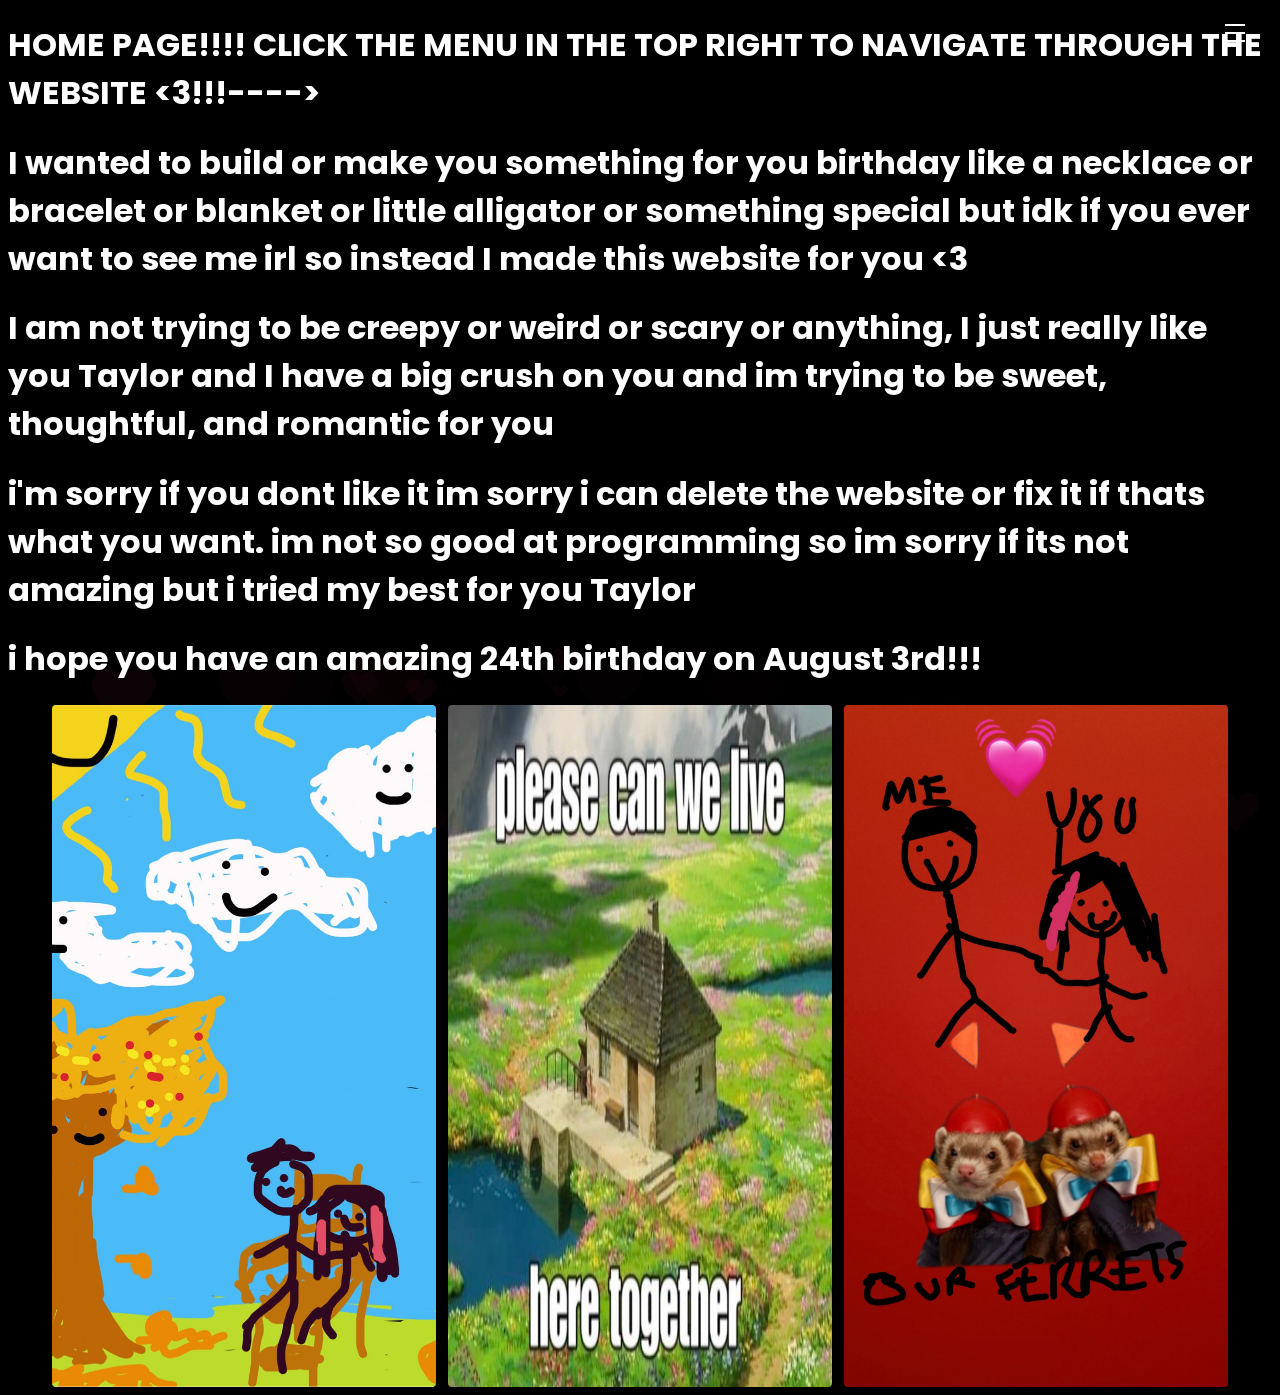
<file: index.html>
<!DOCTYPE html>
<html>
    <head>
        <title>Alex 🖤 Taylor </title>
        <link rel="stylesheet" href="style.css">
        <link rel="preconnect" href="https://fonts.googleapis.com">
<link rel="preconnect" href="https://fonts.gstatic.com" crossorigin>
<link href="https://fonts.googleapis.com/css2?family=Marck+Script&family=Poppins:wght@200&display=swap" rel="stylesheet">
        <script src="animate-heart-canvas-browser.js"></script>
            <script>
                // AnimateHeartCanvas(hMin, hMax, countHeart, sizeMin, sizeMax, bgColor)
                let animateHeartCanvas = new AnimateHeartCanvas(330,350,500);
            </script>
    </head>
    
        <body>
            <input type="checkbox" id="active">
        <label for="active" class="menu-btn"><span></span></label>
        <label for="active" class="close"></label>
        <div class="wrapper">
          <ul>
    <li><a href="index.html">Home</a></li>
    <li><a href="about.html">About</a></li>
    <li><a href="aminals.html">AlligatorsAndOtherAnimals!</a></li>
    <li><a href="date.html">ChooseOurDate!</a></li>
    <li><a href="moInfo.html">More info!</a></li> 
    <li><a href="poetry.html">Quotes</a></li>
    <li><a href="playlists.html">Music</a></li>
    <li><a href="us.html">funPictures!</a></li>
    <li><a href="flowers.html">FlowersForTaylor&lt;3</a></li>
    </ul>
        </div>
        <h1>
            HOME PAGE!!!! CLICK THE MENU IN THE TOP RIGHT TO NAVIGATE THROUGH THE WEBSITE &lt;3!!!----&gt; 
        </h1>
        <h1>
            I wanted to build or make you something for you birthday like a necklace or bracelet or blanket or little alligator or something special but idk if you ever want to see me irl
            so instead I made this website for you &lt;3
        </h1>
        <h1>
            I am not trying to be creepy or weird or scary or anything, I just really like you Taylor and I have a big crush on you and im trying to be sweet, thoughtful, and romantic for you
        </h1>
        <h1>
            i'm sorry if you dont like it im sorry i can delete the website or fix it if thats what you want. im not so good at programming so im sorry if its not amazing but i tried my best for you Taylor
        </h1>
        <h1>
            i hope you have an amazing 24th birthday on August 3rd!!!
        </h1>
        <div class="picGrid">
            <img src="imgfront/image_6483441(7).JPG">
            <img style="object-fit:fill;" src="imgfront/image_6487327.JPG">
            <img src="imgfront/image_6483441(8).JPG">
            </div>
    </body> 
</html>
</file>
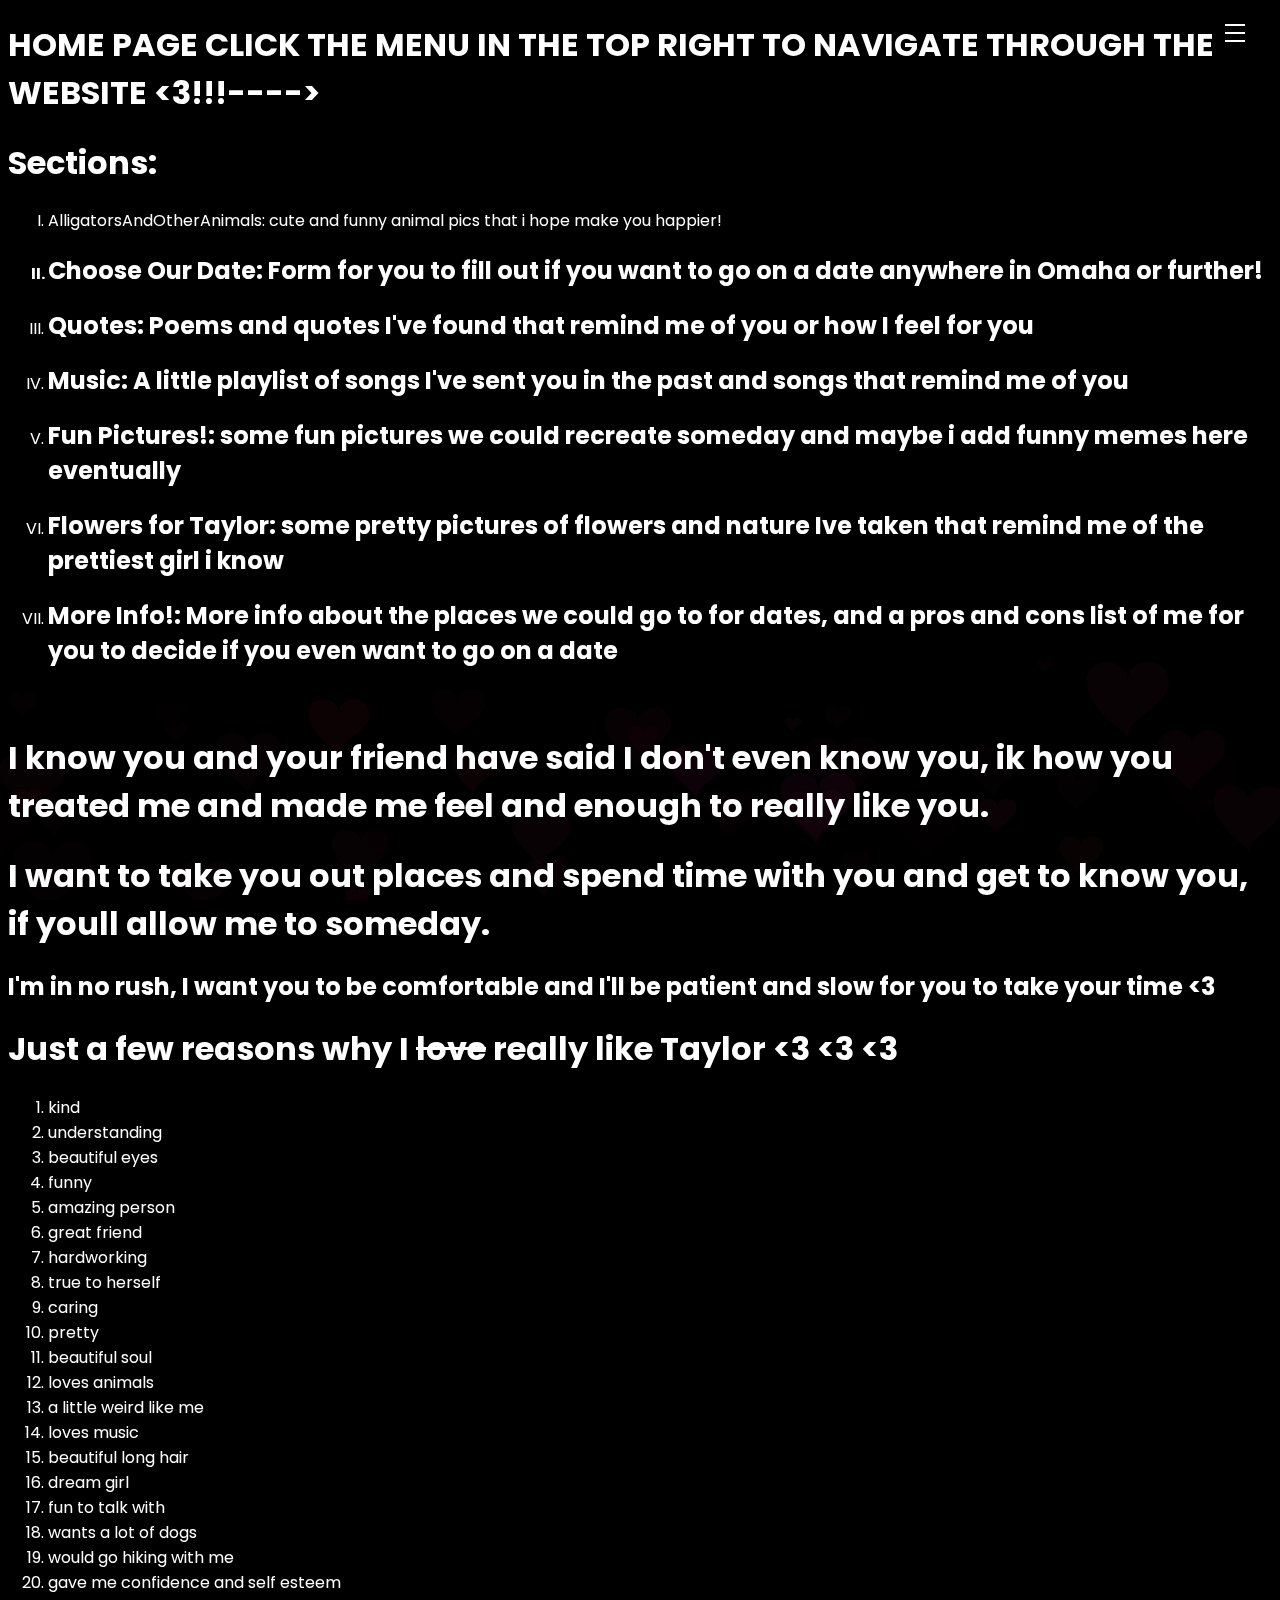
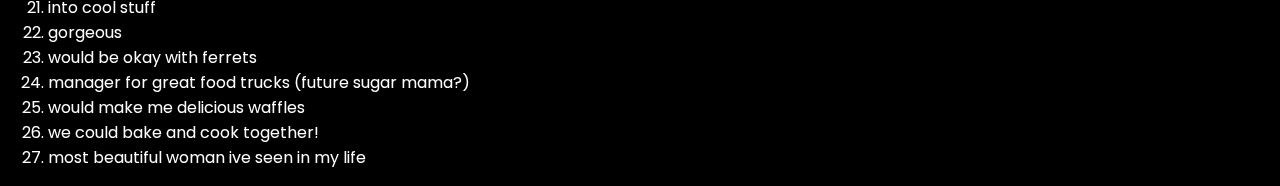
<file: about.html>
<!DOCTYPE html>
<html>
    <head>
        <title>Alex 🖤 Taylor </title>
        <link rel="stylesheet" href="style.css">
        <link rel="preconnect" href="https://fonts.googleapis.com">
<link rel="preconnect" href="https://fonts.gstatic.com" crossorigin>
<link href="https://fonts.googleapis.com/css2?family=Marck+Script&family=Poppins:wght@200&display=swap" rel="stylesheet">
        <script src="animate-heart-canvas-browser.js"></script>
            <script>
                // AnimateHeartCanvas(hMin, hMax, countHeart, sizeMin, sizeMax, bgColor)
                let animateHeartCanvas = new AnimateHeartCanvas(330,350,500);
            </script>
    </head>
    
        <body>
            <input type="checkbox" id="active">
        <label for="active" class="menu-btn"><span></span></label>
        <label for="active" class="close"></label>
        <div class="wrapper">
          <ul>
            <li><a href="index.html">Home</a></li>
            <li><a href="about.html">About</a></li>
            <li><a href="aminals.html">AlligatorsAndOtherAnimals!</a></li>
            <li><a href="date.html">ChooseOurDate!</a></li>
            <li><a href="moInfo.html">More info!</a></li> 
            <li><a href="poetry.html">Quotes</a></li>
            <li><a href="playlists.html">Music</a></li>
            <li><a href="us.html">funPictures!</a></li>
            <li><a href="flowers.html">FlowersForTaylor&lt;3</a></li>
    </ul>
        </div>
        <h1>
            HOME PAGE CLICK THE MENU IN THE TOP RIGHT TO NAVIGATE THROUGH THE WEBSITE &lt;3!!!----&gt; 
        </h1>
        <h1>
           Sections: 
        </h1>
        <ul style="list-style-type: upper-roman;">
            <li>AlligatorsAndOtherAnimals: cute and funny animal pics that i hope make you happier!</li>
            <li style="font-weight: bolder;"><h2>Choose Our Date: Form for you to fill out if you want to go on a date anywhere in Omaha or further!</h2></li>
            <li><h2> Quotes: Poems and quotes I've found that remind me of you or how I feel for you</h2></li>
            <li><h2>Music: A little playlist of songs I've sent you in the past and songs that remind me of you</h2></li>
            <li><h2>Fun Pictures!: some fun pictures we could recreate someday and maybe i add funny memes here eventually</h2></li>
            <li><h2>Flowers for Taylor: some pretty pictures of flowers and nature Ive taken that remind me of the prettiest girl i know</h2></li>
            <li><h2>More Info!: More info about the places we could go to for dates, and a pros and cons list of me for you to decide if you even want to go on a date</h2></li>
        </ul>
        <br>
        <h1>I know you and your friend have said I don't even know you, ik how you treated me and made me feel and enough to really like you.</h1>
        <h1>I want to take you out places and spend time with you and get to know you, if youll allow me to someday. </h1>
        <h2>I'm in no rush, I want you to be comfortable and I'll be patient and slow for you to take your time &lt;3</h2>
        <h1>Just a few reasons why I <s>love</s> really like Taylor &lt;3 &lt;3 &lt;3</h1>
        <ol>
            <li>kind</li>
            <li>understanding</li>
            <li>beautiful eyes</li>
            <li>funny</li>
            <li>amazing person</li>
            <li>great friend</li>
            <li>hardworking</li>
            <li>true to herself</li>
            <li>caring</li>
            <li>pretty</li>
            <li>beautiful soul</li>
            <li>loves animals</li>
            <li>a little weird like me</li>
            <li>loves music</li>
            <li>beautiful long hair</li>
            <li>dream girl</li>
            <li>fun to talk with</li>
            <li>wants a lot of dogs</li>
            <li>would go hiking with me</li>
            <li>gave me confidence and self esteem</li>
            <li>into cool stuff</li>
            <li>gorgeous</li>
            <li>would be okay with ferrets</li>
            <li>manager for great food trucks (future sugar mama?)</li>
            <li>would make me delicious waffles</li>
            <li>we could bake and cook together!</li>
            <li>most beautiful woman ive seen in my life</li>
        </ol>
        
    </body>
</html>
</file>
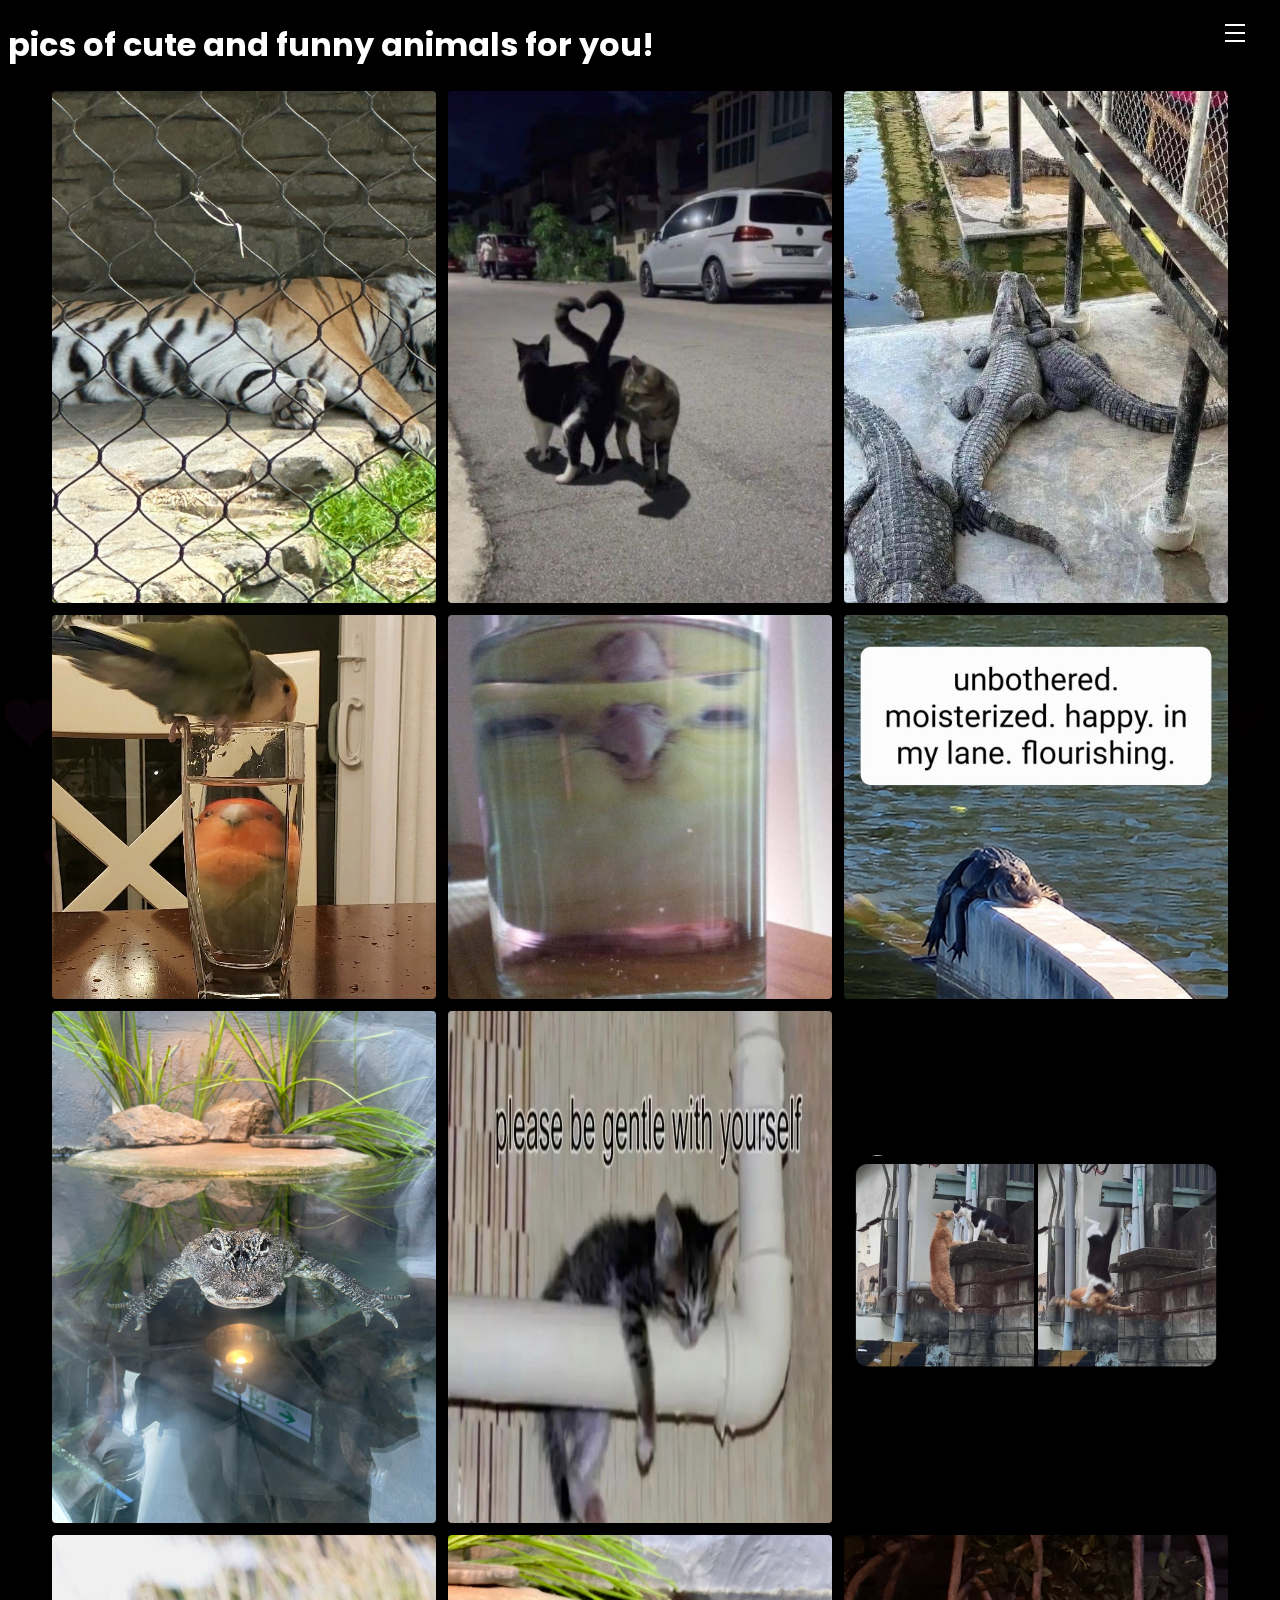
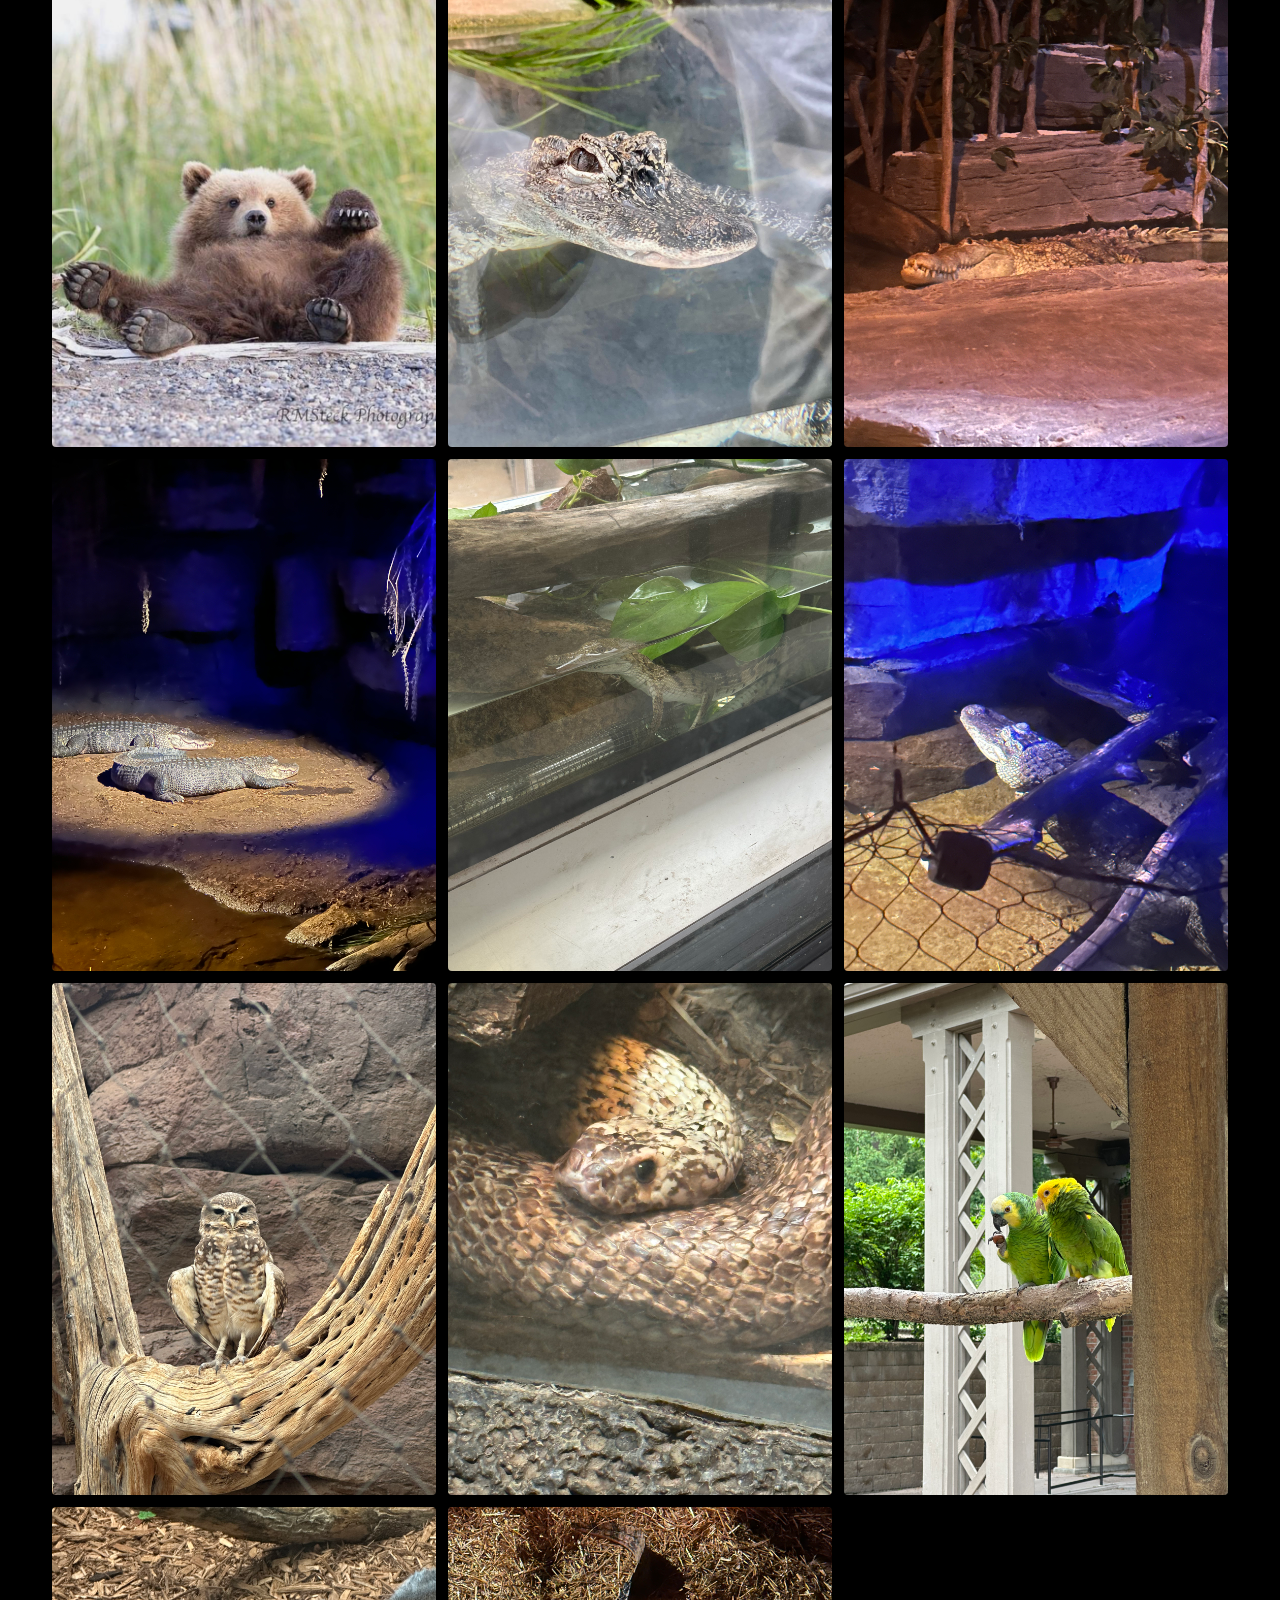
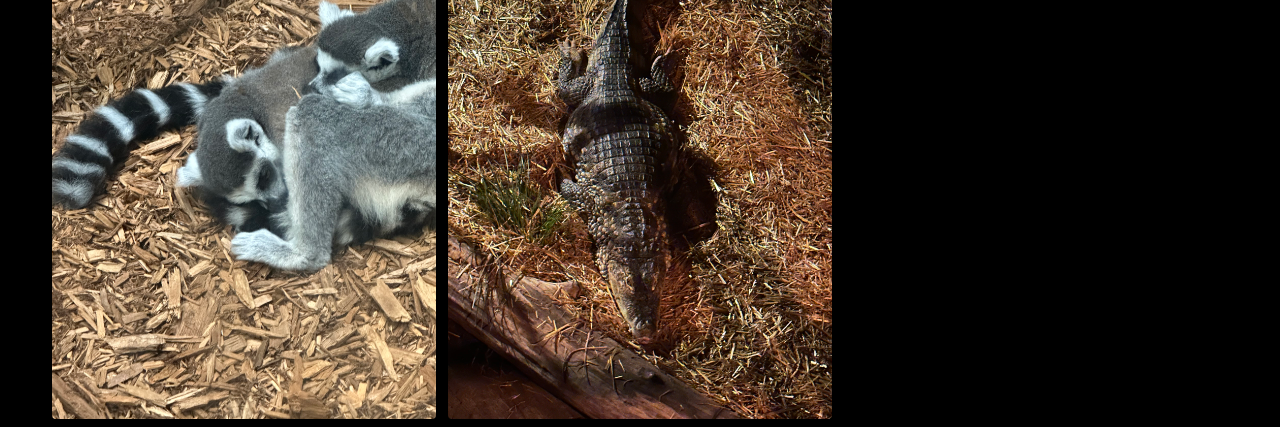
<file: aminals.html>
<!DOCTYPE html>
<html>
    <head>
        <title>Alex 🖤 Taylor </title>
        <link rel="stylesheet" href="style.css">
        <link rel="preconnect" href="https://fonts.googleapis.com">
<link rel="preconnect" href="https://fonts.gstatic.com" crossorigin>
<link href="https://fonts.googleapis.com/css2?family=Marck+Script&family=Poppins:wght@200&display=swap" rel="stylesheet">
        <script src="animate-heart-canvas-browser.js"></script>
            <script>
                // AnimateHeartCanvas(hMin, hMax, countHeart, sizeMin, sizeMax, bgColor)
                let animateHeartCanvas = new AnimateHeartCanvas(330,350,500);
            </script>
    </head>
    
        <body>
            <input type="checkbox" id="active">
        <label for="active" class="menu-btn"><span></span></label>
        <label for="active" class="close"></label>
        <div class="wrapper">
          <ul>
            <li><a href="index.html">Home</a></li>
    <li><a href="about.html">About</a></li>
    <li><a href="aminals.html">AlligatorsAndOtherAnimals!</a></li>
    <li><a href="date.html">ChooseOurDate!</a></li>
    <li><a href="moInfo.html">More info!</a></li> 
    <li><a href="poetry.html">Quotes</a></li>
    <li><a href="playlists.html">Music</a></li>
    <li><a href="us.html">funPictures!</a></li>
    <li><a href="flowers.html">FlowersForTaylor&lt;3</a></li>
    </ul>
        </div>
        <h1>
            pics of cute and funny animals for you!
        </h1>
        <div class="picGrid">
            <img src="imganimals/image_6483441(10).JPG">
            <img src="imganimals/image_6483441(11).JPG">
            <img src="imganimals/image_6483441(9).JPG">
            <img src="imganimals/image_6483441(8).JPG">
            <img src="imganimals/image_6483441(7).JPG">
            <img src="imganimals/image_6487327(2).JPG">
            <img src="imganimals/image_6487327(1).JPG">
            <img style="object-fit: fill;" src="imganimals/image_6487327(3).JPG">
            <img style="object-fit:contain" src="imganimals/image_6487327(4).JPG">
            <img src="imganimals/image_6487327(5).JPG">
            <img src="imganimals/image_6487327.JPG">
            <img src="imganimals/image_67158785.JPG">
            <img src="imganimals/image_67175169.JPG">
            <img src="imganimals/image_67211009.JPG">
            <img src="imganimals/image_67214337.JPG">
            <img src="imganimals/image_67219713.JPG">
            <img src="imganimals/image_67220993.JPG">
            <img src="imganimals/image_67226625.JPG">
            <img src="imganimals/image_67518721.JPG">
            <img src="imganimals/image_67539713.JPG">
        </div>
    </body>
</html>
</file>
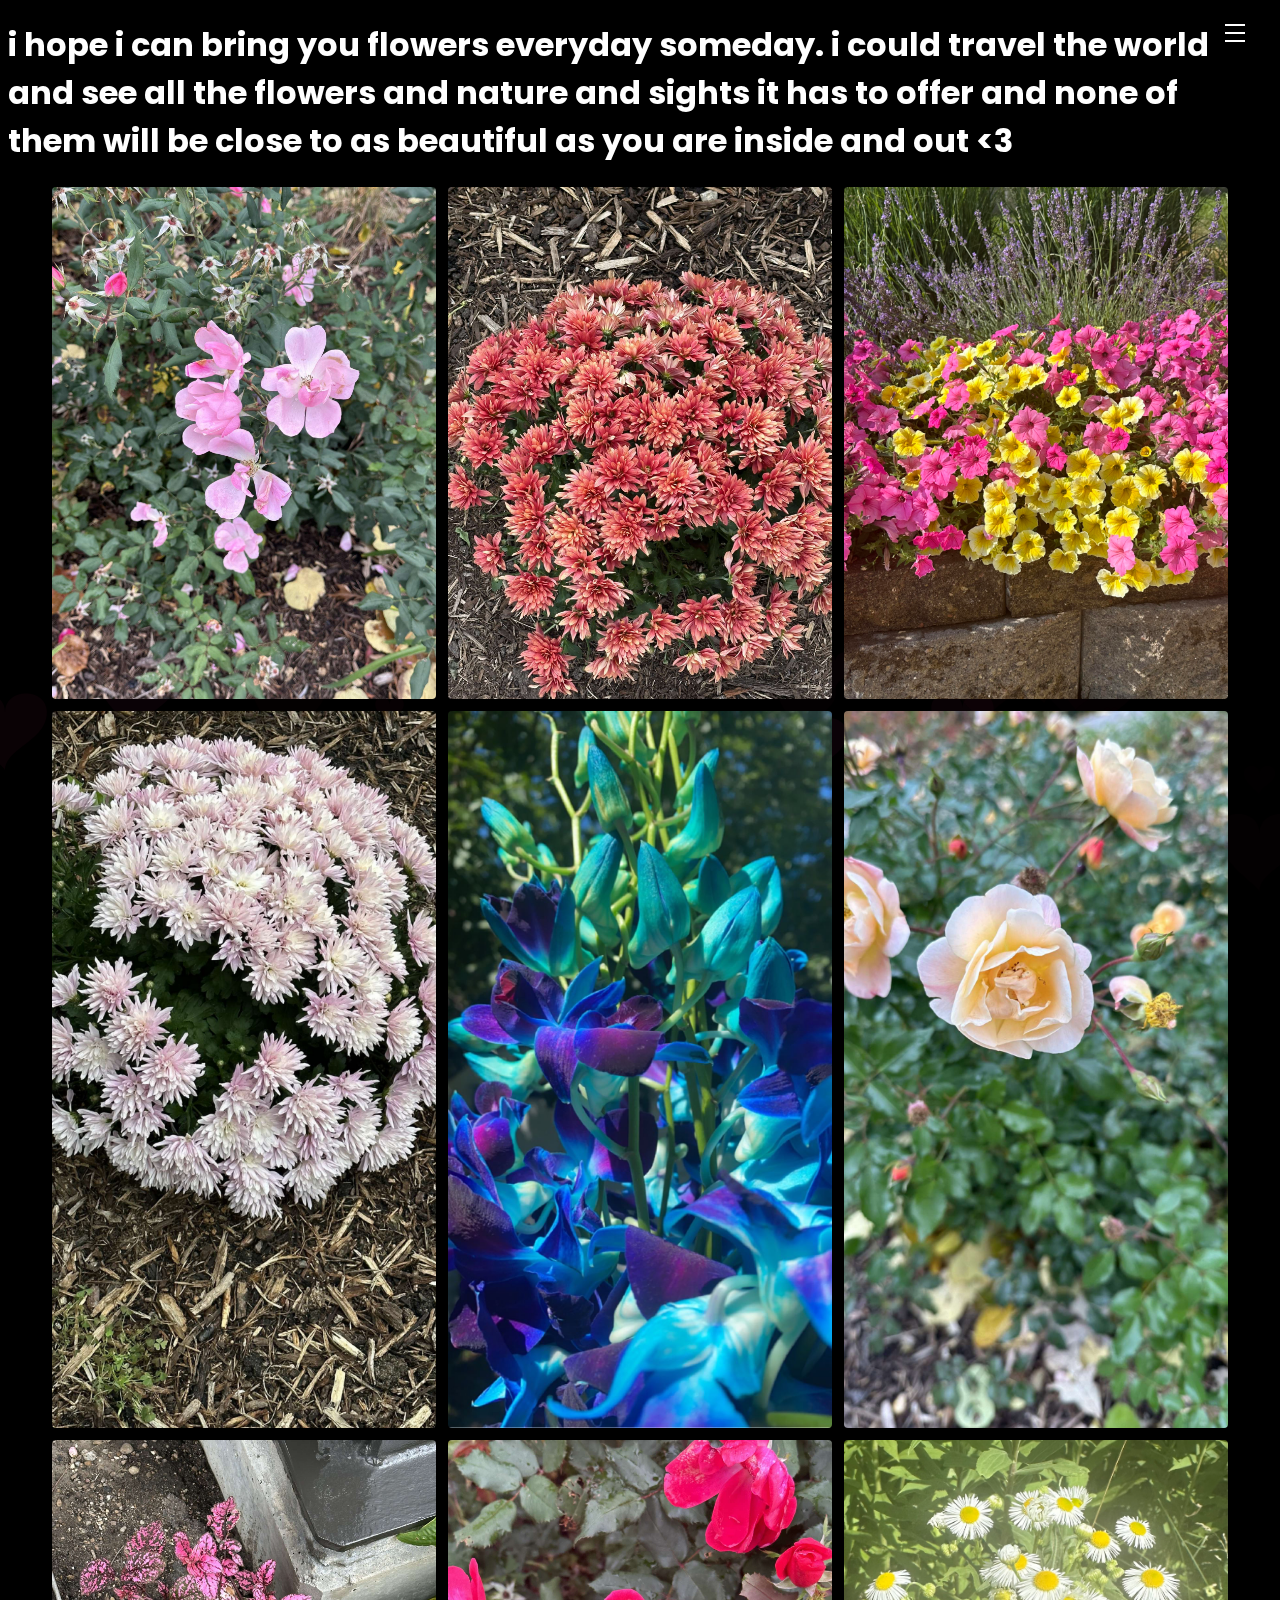
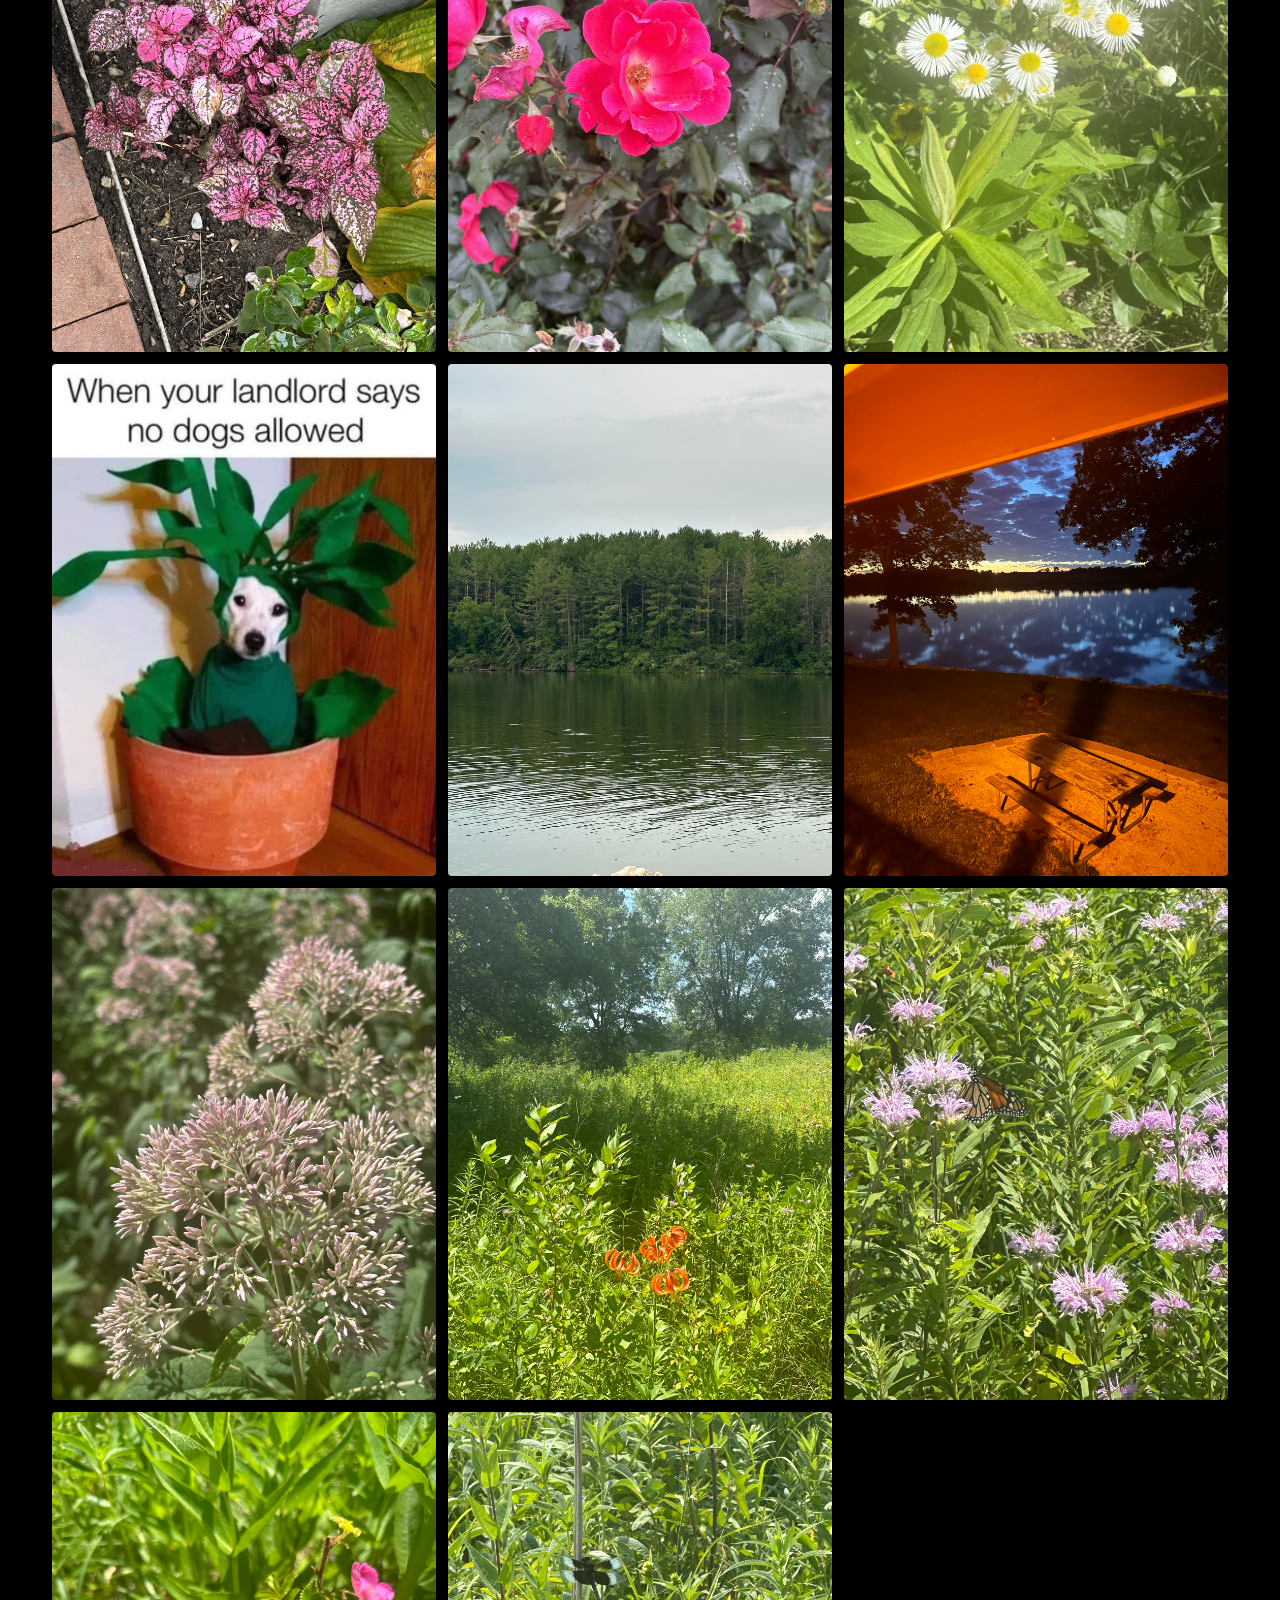
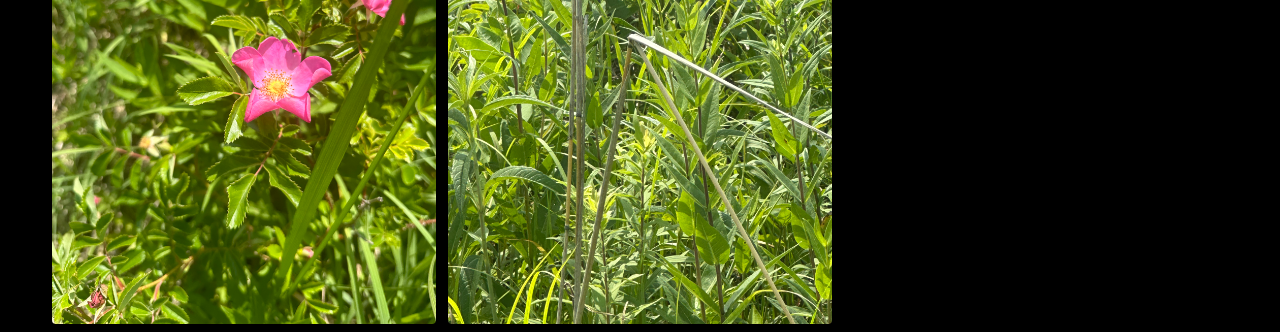
<file: flowers.html>
<!DOCTYPE html>
<html>
    <head>
        <title>Alex 🖤 Taylor </title>
        <link rel="stylesheet" href="style.css">
        <link rel="preconnect" href="https://fonts.googleapis.com">
<link rel="preconnect" href="https://fonts.gstatic.com" crossorigin>
<link href="https://fonts.googleapis.com/css2?family=Marck+Script&family=Poppins:wght@200&display=swap" rel="stylesheet">
        <script src="animate-heart-canvas-browser.js"></script>
            <script>
                // AnimateHeartCanvas(hMin, hMax, countHeart, sizeMin, sizeMax, bgColor)
                let animateHeartCanvas = new AnimateHeartCanvas(330,350,500);
            </script>
    </head>
    
        <body>
            <input type="checkbox" id="active">
        <label for="active" class="menu-btn"><span></span></label>
        <label for="active" class="close"></label>
        <div class="wrapper">
          <ul>
            <li><a href="index.html">Home</a></li>
            <li><a href="about.html">About</a></li>
            <li><a href="aminals.html">AlligatorsAndOtherAnimals!</a></li>
            <li><a href="date.html">ChooseOurDate!</a></li>
            <li><a href="moInfo.html">More info!</a></li> 
            <li><a href="poetry.html">Quotes</a></li>
            <li><a href="playlists.html">Music</a></li>
            <li><a href="us.html">funPictures!</a></li>
            <li><a href="flowers.html">FlowersForTaylor&lt;3</a></li>
    </ul>
        </div>
        <h1>
            i hope i can bring you flowers everyday someday. i could travel the world and see all the flowers and nature and sights it has to offer and none of them will be close to as beautiful as you are inside and out &lt;3
        </h1>
        <div class="picGrid">
            <img src="image_6483441(1).JPG">
            <img src="image_6483441(2).JPG">
            <img src="flow1.jpg">
            <img src="image_6483441(3).JPG">
            <img src="image_6483441(6).JPG">
            <img src="image_6483441.JPG">
            <img src="image_6483441(4).JPG">
            <img src="image_6483441(5).JPG">
            <img src="imgs/image_50446593.JPG">
            <img src="imgs/image_6483441(7).JPG">
            <img src="imgs/image_67204353.JPG">
            <img src="imgs/image_67228417.JPG">
            <img src="imgs/image_67528705.JPG">
            <img src="imgs/image_67529729.JPG">
            <img src="imgs/image_67531265.JPG">
            <img src="imgs/image_67534337.JPG">
            <img src="imgs/image_67564545.JPG">
        </div>
    </body>
</html>
</file>
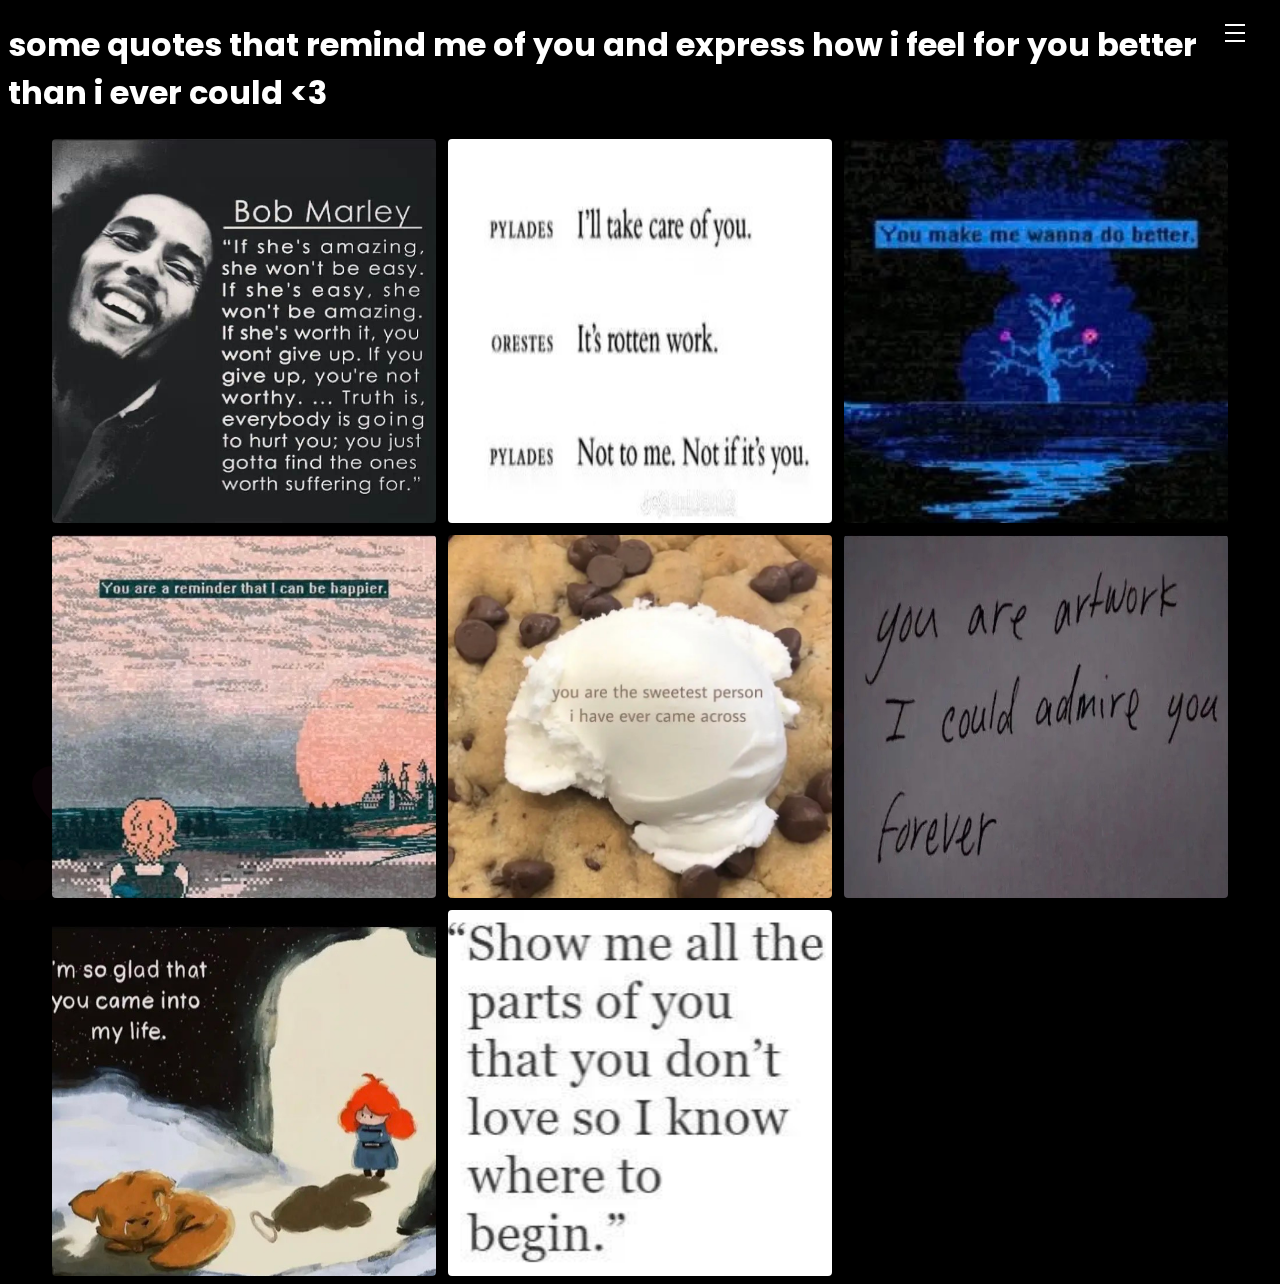
<file: poetry.html>
<!DOCTYPE html>
<html>
    <head>
        <title>Alex 🖤 Taylor </title>
        <link rel="stylesheet" href="style.css">
        <link rel="preconnect" href="https://fonts.googleapis.com">
<link rel="preconnect" href="https://fonts.gstatic.com" crossorigin>
<link href="https://fonts.googleapis.com/css2?family=Marck+Script&family=Poppins:wght@200&display=swap" rel="stylesheet">
        <script src="animate-heart-canvas-browser.js"></script>
            <script>
                // AnimateHeartCanvas(hMin, hMax, countHeart, sizeMin, sizeMax, bgColor)
                let animateHeartCanvas = new AnimateHeartCanvas(330,350,500);
            </script>
    </head>
    
        <body>
            <input type="checkbox" id="active">
        <label for="active" class="menu-btn"><span></span></label>
        <label for="active" class="close"></label>
        <div class="wrapper">
          <ul>
            <li><a href="index.html">Home</a></li>
    <li><a href="about.html">About</a></li>
    <li><a href="aminals.html">AlligatorsAndOtherAnimals!</a></li>
    <li><a href="date.html">ChooseOurDate!</a></li>
    <li><a href="moInfo.html">More info!</a></li> 
    <li><a href="poetry.html">Quotes</a></li>
    <li><a href="playlists.html">Music</a></li>
    <li><a href="us.html">funPictures!</a></li>
    <li><a href="flowers.html">FlowersForTaylor&lt;3</a></li>
    </ul>
        </div>
        <h1>
            some quotes that remind me of you and express how i feel for you better than i ever could &lt;3
        </h1>
        <div class="picGrid">
            <img src="imgpoem/image_6483441(7).JPG">
            <img style="object-fit: fill;" src="imgpoem/image_6483441(8).JPG">
            <img src="imgpoem/image_6487327(1).JPG">
            <img src="imgpoem/image_6487327(2).JPG">
            <img src="imgpoem/image_6487327(3).JPG">
            <img style="object-fit: fill;" src="imgpoem/image_6487327(4).JPG">
            <img src="imgpoem/image_6487327.JPG">
            <img src="imgpoem/unnamed.jpg">
        </div>
    </body>
</html>
</file>
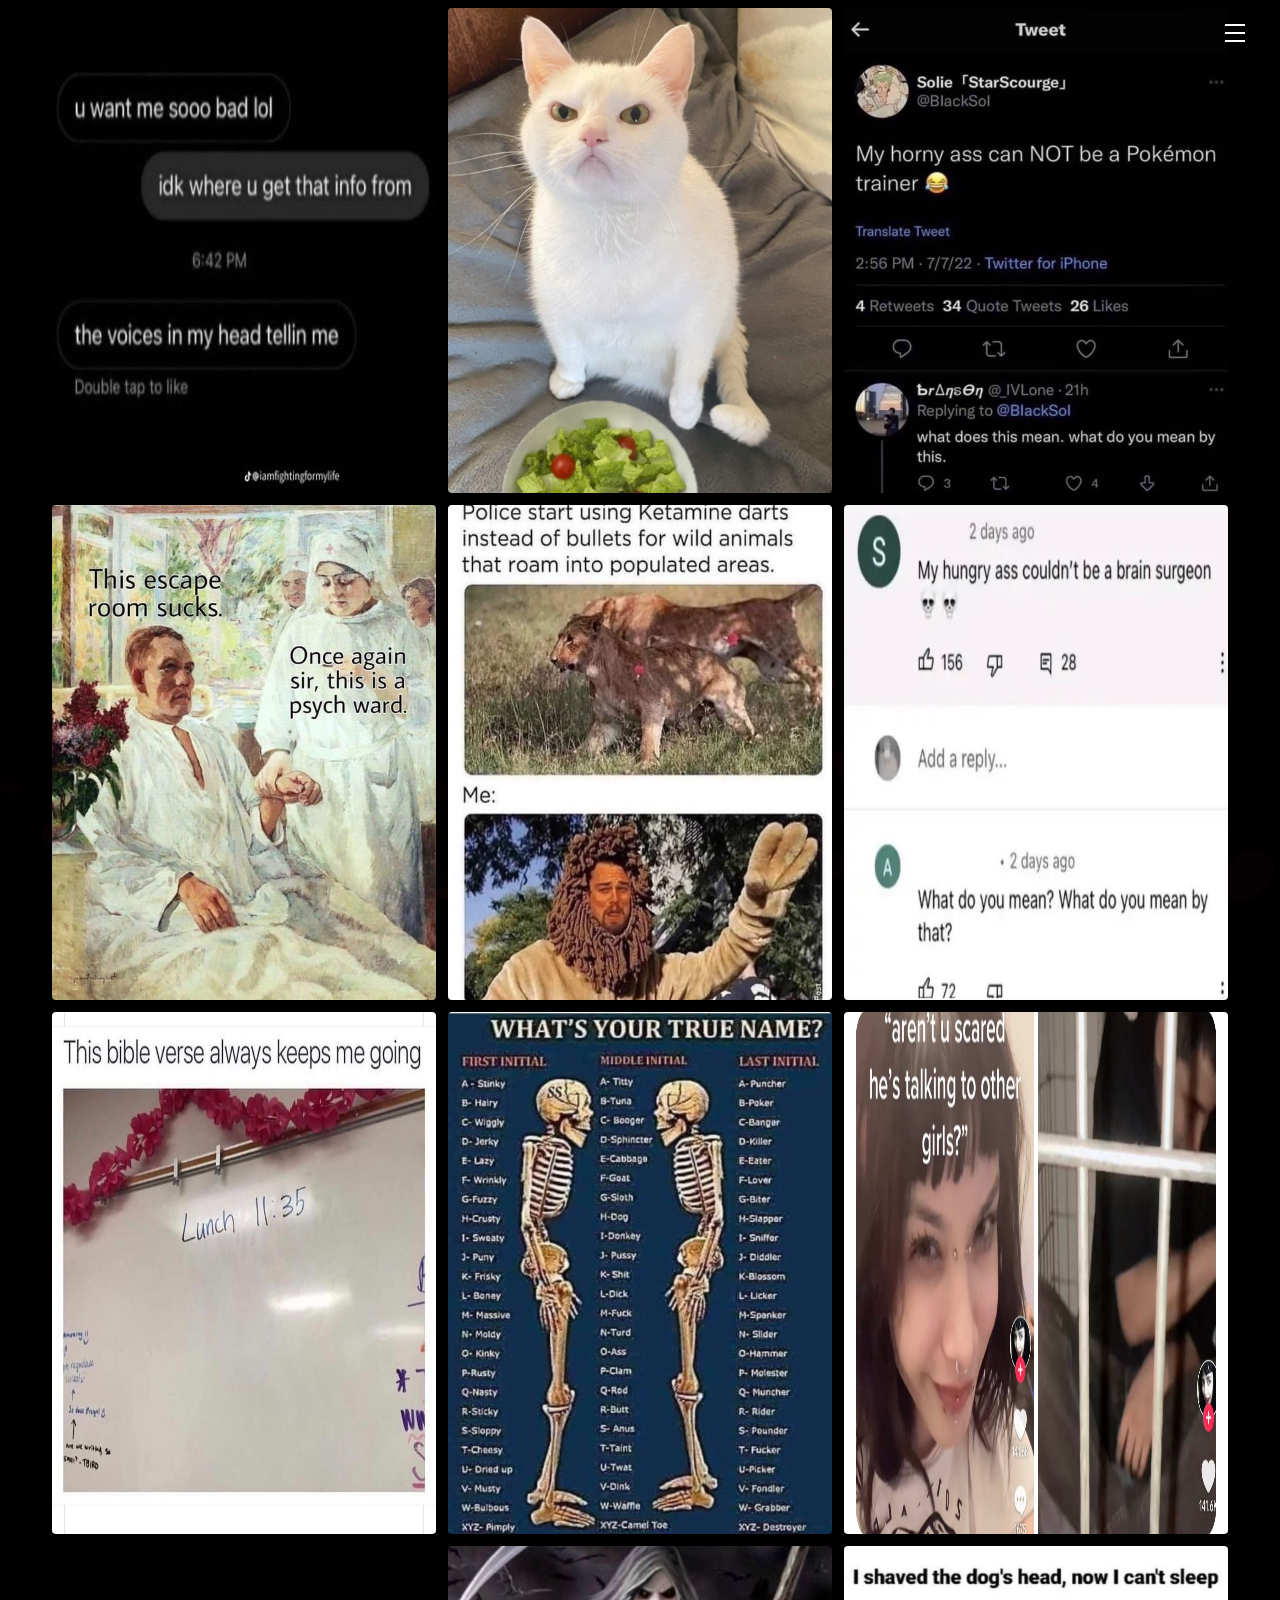
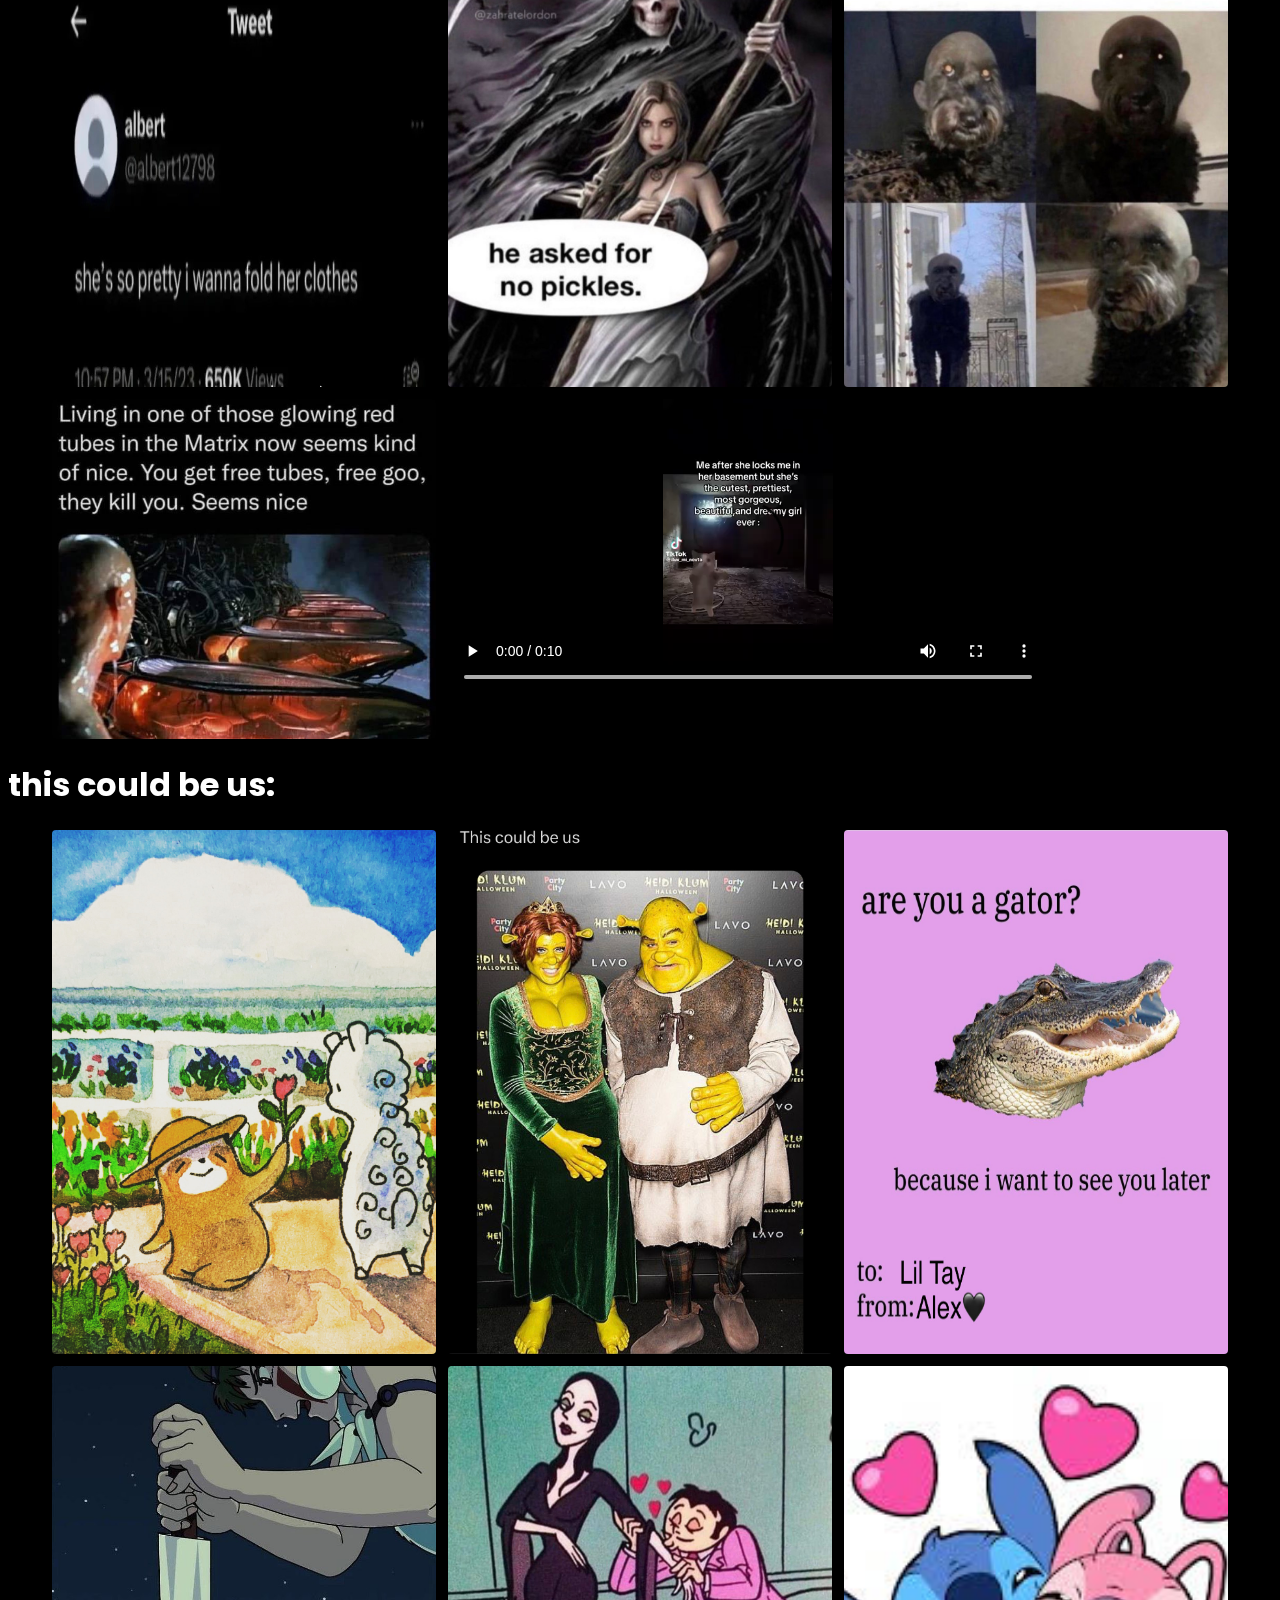
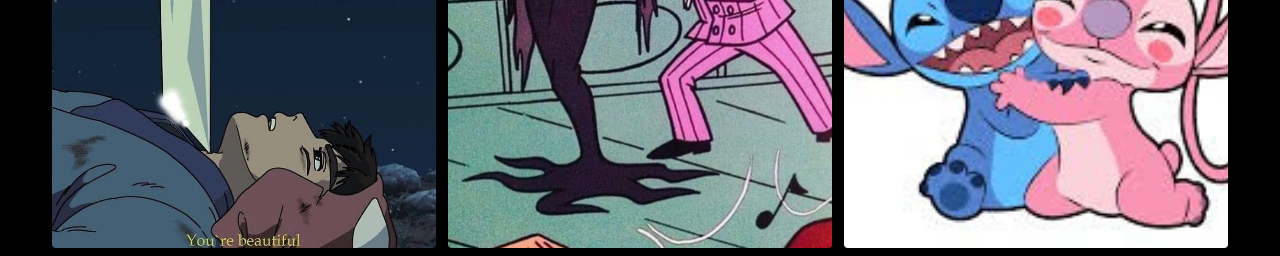
<file: us.html>
<!DOCTYPE html>
<html>
    <head>
        <title>Alex 🖤 Taylor </title>
        <link rel="stylesheet" href="style.css">
        <link rel="preconnect" href="https://fonts.googleapis.com">
<link rel="preconnect" href="https://fonts.gstatic.com" crossorigin>
<link href="https://fonts.googleapis.com/css2?family=Marck+Script&family=Poppins:wght@200&display=swap" rel="stylesheet">
        <script src="animate-heart-canvas-browser.js"></script>
            <script>
                // AnimateHeartCanvas(hMin, hMax, countHeart, sizeMin, sizeMax, bgColor)
                let animateHeartCanvas = new AnimateHeartCanvas(330,350,500);
            </script>
    </head>
    
        <body>
            <input type="checkbox" id="active">
        <label for="active" class="menu-btn"><span></span></label>
        <label for="active" class="close"></label>
        <div class="wrapper">
          <ul>
            <li><a href="index.html">Home</a></li>
    <li><a href="about.html">About</a></li>
    <li><a href="aminals.html">AlligatorsAndOtherAnimals!</a></li>
    <li><a href="date.html">ChooseOurDate!</a></li>
    <li><a href="moInfo.html">More info!</a></li> 
    <li><a href="poetry.html">Quotes</a></li>
    <li><a href="playlists.html">Music</a></li>
    <li><a href="us.html">funPictures!</a></li>
    <li><a href="flowers.html">FlowersForTaylor&lt;3</a></li>
    </ul>
        </div>
        <div class="picGrid">
            <img style="object-fit: fill;" src="imgsmeme/image_6483441(10).JPG">
            <img src="imgsmeme/image_6483441(11).JPG">
            <img src="imgsmeme/image_6483441(12).JPG">
            <img src="imgsmeme/image_6483441(13).JPG">
            <img style="object-fit: fill;" src="imgsmeme/image_6483441(7).JPG">
            <img style="object-fit: fill;" src="imgsmeme/image_6483441(8).JPG">
            <img style="object-fit: fill;" src="imgsmeme/image_6483441(9).JPG">
            <img src="imgsmeme/image_6487327(1).JPG">
            <img style="object-fit: fill;" src="imgsmeme/image_6487327(2).JPG">
            <img style="object-fit: fill;" src="imgsmeme/image_6487327(3).JPG">
            <img src="imgsmeme/image_6487327(4).JPG">
            <img src="imgsmeme/image_6487327(5).JPG">
            <img src="imgsmeme/image_6487327.JPG">
            <video controls="controls" width="600" height="300" name="Video Name">
                <source src="imgsmeme/IMG_0.MOV">
              </video>
              
        </div>
        <h1>
            this could be us:
        </h1>
        <div class="picGrid">
            <img src="imgscute/image_6483441(7).JPG">
            <img src="imgscute/image_6487327(1).JPG">
            <img style="object-fit: fill;" src="imgscute/image_6487327(2).JPG">
            <img src="imgscute/image_6487327(3).JPG">
            <img src="imgscute/image_6487327.JPG">
            <img src="imgscute/unnamed.jpg">
        </div>
    </body>
</html>
</file>
<file: style.css>
*{
    color:white;
    border-color: white;

font-family: 'Poppins', sans-serif;
}
html{
    background-color:black;
}






#mainformdiv{
    display:grid;
    grid-template-areas: ". . menu" ". form .";
}
form{
    grid-area: form;
}


input[type="radio"]{
	appearance: none;
	width: 12px;
	height: 12px;
	margin: 0 6px;
	outline: 6px solid rgb(255,255,255);
	outline-offset: -6px;
	cursor: pointer;
	backface-visibility: hidden;
	border-radius: 50%;
	transform: rotate(45deg) scale(1);
	will-change: transform;
	
}
input[type="radio"]:checked {
    border-radius: 50% 50% 0 50%;
    animation: active 1s ease forwards;
    outline-offset: -6px;
    outline: 6px solid #fe2c54;
}


@keyframes active {
	25% {
		transform: rotate(45deg) scale(1.5);
	}
	75% {
		transform: rotate(45deg) scale(1.25);
	}
	50%,100% {
		transform: rotate(45deg) scale(1);
		box-shadow:	0 -6px 0 0 #fe2c54,	-6px 0 0 0 #fe2c54;
		outline-color: #fe2c54;
	}
}
#mainformdiv{
    clear:both;
}

#dateForm{
    display: grid;
    grid-template-columns: 133px 133px 133px;
    grid-template-rows: 50px;
    clear: both;
    
}
#dindin{
    grid-area: 1/1/2/4;
    place-self: center;
    font-family: 'Marck Script', cursive;

    margin-bottom: 25px;
}
#blue{
    grid-area: 2/1/3/2;
    justify-self: center;
}
#lapob{
    justify-self: center;

    grid-area: 2/2/3/3;
}
#other{
    justify-self: center;

    grid-area: 2/3/3/4;
}

#fun{
    margin-top: 25px;
    margin-bottom: 25px;
    place-self: center;
    font-family: 'Marck Script', cursive;

    grid-area: 3/1/4/4;
}
#pp{
    grid-area: 4/1/5/2;
    justify-self: center;

}
#z{
    place-self: center;

    grid-area: 4/2/5/3;
}
#paint{
    grid-area: 4/3/5/4;
    justify-self: center;

}
#shop{
    justify-self: center;
    grid-area: 5/1/6/2;
}
#pott{
    justify-self: center;
    grid-area: 5/2/6/3;
}
#conc{
    justify-self: center;
    grid-area: 5/3/6/4;
}
#hs{
    justify-self: center;
    grid-area: 6/1/7/2;
}
#movie{
    justify-self: center;
    grid-area: 6/2/7/3;
}
#bowl{
    justify-self: center;
    grid-area:6/3/7/4;
}
#ax{
    justify-self: center;
    grid-area: 7/1/8/2;
}
#other2{
    justify-self: center;
    grid-area: 7/2/8/3;
}
#mus{
    justify-self: center;
    grid-area: 7/3/8/4;
}
#dessert{
    margin-top: 25px;
    margin-bottom:25px ;
    place-self: center;
    font-family: 'Marck Script', cursive;

    grid-area: 8/1/9/4;
}
#ic{
    justify-self: center;
    grid-area: 9/1/10/2;
}
#br{
    justify-self: center;
    grid-area: 9/2/10/3;
}
#other3{
    justify-self: center;
    grid-area: 9/3/10/4;
}
#availability{
    margin-top: 25px;
    margin-bottom: 25px;
    place-self: center;
    font-family: 'Marck Script', cursive;

    grid-area: 10/1/11/4;
}
#datetime{
    place-self: center;
    grid-area: 11/1/12/4;
}
#bigQ{
    margin-top: 25px;
    margin-bottom: 25px;
place-self: center;
grid-area: 12/1/13/4;
}
#yes{
justify-self: center;
grid-area: 13/1/14/2;
}
#no{
justify-self: center;
grid-area: 13/3/14/4;
}

button{
    position: relative;
    z-index: 2;
    color: white;
    background-color: #fe2c54;
    grid-area: 15/2/16/3;
}
#formdonemsg{
    grid-area:14/1/15/4;
    font-size: x-large;
}


#gridcontain{
    display: grid;
    gap:.51rem;
    grid-template-columns: 1fr 1fr 1fr;
    grid-template-areas: "food food food" "blues pob otherfood" "fun fun fun" "putt zoo paint" "shop pott conc" "nhs movie bowl" "ax otherfun museum" "des des des" "ice bro oth" ". infos ." "pros . cons" "proslist . conslist";
}

#foodloc{
    grid-area: food;
    background-color: palevioletred;

    place-self: center stretch;
    font-weight: bold;
}
#blues{
    grid-area: blues;
    background-color: black;
    place-self: center;
}
#pob{
    grid-area: pob;
    background-color: black;
    place-self: center;
}
#otherdinns{
    grid-area: otherfood;
    background-color: black;
    place-self: center;
}
#funloc{
    margin-top: 25px;
    grid-area: fun;
    background-color: palevioletred;

    place-self: center stretch;
    font-weight: bold;
}
#putter{
    grid-area: putt;
    background-color: black;
    place-self: center;
}
#zooo{ 
    grid-area: zoo;
    background-color: black;
    place-self: center;
}
#paintt{
    grid-area: paint;
    background-color: black;
    place-self: center;
}
#shoppin{
    grid-area: shop;
    background-color: black;
    place-self: center;
}
#pottin{
    grid-area:pott;
    background-color: black;
    place-self: center;
}
#concerts{
    grid-area:conc;
    background-color: black;
    place-self: center;
}
#humanesoc{
    grid-area: nhs;
    background-color: black;
    place-self: center;
}
#movies{
    grid-area: movie;
    background-color: black;
    place-self: center;
}
#bowlin{
    grid-area: bowl;
    background-color: black;
    place-self: center;
}
#axethrow{
    grid-area: ax;
    background-color: black;
    place-self: center;
}
#otherfunns{grid-area: otherfun;background-color: black;
    place-self: center;}
#museo{grid-area: museum;background-color: black;
    place-self: center;}
#desloc{
    grid-area: des;
    background-color: palevioletred;

    place-self: center stretch;
    font-weight: bold;
    margin-top: 25px;
}
#icecweam{
    grid-area: ice;
    background-color: black;
    place-self: center;
}
#browni{
    grid-area: bro;
    background-color: black;
    place-self: center;
}
#otherdessert{
    grid-area: oth;
    background-color: black;
    place-self: center;
}
#moremoreinfo{
    grid-area: infos;
    background-color: black;
    place-self: center;
}
#pros{
    font-weight: bolder;
    margin-top: 25px;
    grid-area: pros;
    background-color: palevioletred;
    font-size: larger;
    place-self: center;
}
#cons{
    font-weight: bolder;
    grid-area: cons;
    margin-top: 25px;
    background-color: palevioletred;
    place-self: center;
    font-size: larger;
}
#proslist{
    grid-area: proslist;
    place-self: center;
}
#conslist{
    grid-area: conslist;
    place-self: center;
}
.pclist{
    list-style-type:square;
}
.pcli{
    background-color: black;
    margin-top: 10px;
    margin-bottom: 10px;
}



#picGridContain{
    display: grid;
    height: 100vh;
    width: 100%;
    grid-template-columns: 1fr 1fr 1fr;
    grid-template-rows: 1fr 1fr 8fr;
}

.picGrid{
    grid-area: 3/1/4/4;
    display:grid;
    grid-template-columns: repeat(auto-fit,24em);
    place-content: center;
    gap:.75em;
     
}
img {
	width: 100%; height: 100%;
	object-fit: cover;
	border-radius: 4px;
	box-shadow: 2px 2px 5px rgba(#000, .7);
}

.wrapper{
    margin-bottom: 25px;
    z-index: 1;
    position: fixed;
    top: 0;
    /*left: -100%;*/
    right: -100%;
    height: 100%;
    width: 100%;
    color: white;
    background: #000;
    /*background: linear-gradient(90deg, #f92c78, #4114a1);*/
    /* background: linear-gradient(375deg, #1cc7d0, #2ede98); */
   /* background: linear-gradient(-45deg, #e3eefe 0%, #efddfb 100%);*/
    transition: all 0.6s ease-in-out;
  }
  #active:checked ~ .wrapper{
    /*left: 0;*/
    right:0;
  }
  .menu-btn{
    position: absolute;
    z-index: 2;
    right: 20px;
    /*left: 20px; */
    top: 20px;
    height: 50px;
    width: 50px;
    text-align: center;
    line-height: 50px;
    border-radius: 50%;
    font-size: 20px;
    cursor: pointer;
    /*color: #fff;*/
    /*background: linear-gradient(90deg, #f92c78, #4114a1);*/
    /* background: linear-gradient(375deg, #1cc7d0, #2ede98); */
   /* background: linear-gradient(-45deg, #e3eefe 0%, #efddfb 100%); */
    transition: all 0.3s ease-in-out;
  }
  .menu-btn span,
  .menu-btn:before,
  .menu-btn:after{
      content: "";
      position: absolute;
      top: calc(25% - 1px);
      left: 30%;
      width: 40%;
      border-bottom: 2px solid white;
      transition: transform .6s cubic-bezier(0.215, 0.61, 0.355, 1);
  }
  .menu-btn:before{
    transform: translateY(-8px);
  }
  .menu-btn:after{
    transform: translateY(8px);
  }
  
  
  .close {
      z-index: 1;
      width: 100%;
      height: 100%;
      pointer-events: none;
      transition: background .6s;
  }
  
  /* closing animation */
  #active:checked + .menu-btn span {
      transform: scaleX(0);
  }
  #active:checked + .menu-btn:before {
      transform: rotate(45deg);
    border-color: #fff;
  }
  #active:checked + .menu-btn:after {
      transform: rotate(-45deg);
    border-color: #fff;
  }
  .wrapper ul{
    position: absolute;
    top: 60%;
    left: 50%;
    height: 90%;
    transform: translate(-50%, -50%);
    list-style: none;
    text-align: center;
  }
  .wrapper ul li{
    height: 10%;
    margin: 15px 0;
  }
  .wrapper ul li a{
    text-decoration: none;
    font-size: 30px;
    font-weight: 500;
    padding: 5px 30px;
    color: #fff;
    border-radius: 50px;
    position: absolute;
    line-height: 50px;
    margin: 5px 30px;
    opacity: 0;
    transition: all 0.3s ease;
    transition: transform .6s cubic-bezier(0.215, 0.61, 0.355, 1);
  }
  .wrapper ul li a:after{
    position: absolute;
    content: "";
    background: #fff;
     /*background: linear-gradient(#14ffe9, #ffeb3b, #ff00e0);*/
    /*background: linear-gradient(375deg, #1cc7d0, #2ede98);*/
    width: 100%;
    height: 100%;
    left: 0;
    top: 0;
    border-radius: 50px;
    transform: scaleY(0);
    z-index: -1;
    transition: transform 0.3s ease;
  }
  .wrapper ul li a:hover:after{
    transform: scaleY(1);
  }
  .wrapper ul li a:hover{
    color: #fe2c54;
  }
  input[type="checkbox"]{
    display: none;
  }
  
  
  #active:checked ~ .wrapper ul li a{
    opacity: 1;
  }
  .wrapper ul li a{
    transition: opacity 1.2s, transform 1.2s cubic-bezier(0.215, 0.61, 0.355, 1);
    transform: translateX(100px);
  }
  #active:checked ~ .wrapper ul li a{
      transform: none;
      transition-timing-function: ease, cubic-bezier(.1,1.3,.3,1); /* easeOutBackを緩めた感じ */
     transition-delay: .6s;
    transform: translateX(-100px);
  }

  a{
    color:palevioletred;
    font-weight: bold;
}
</file>
